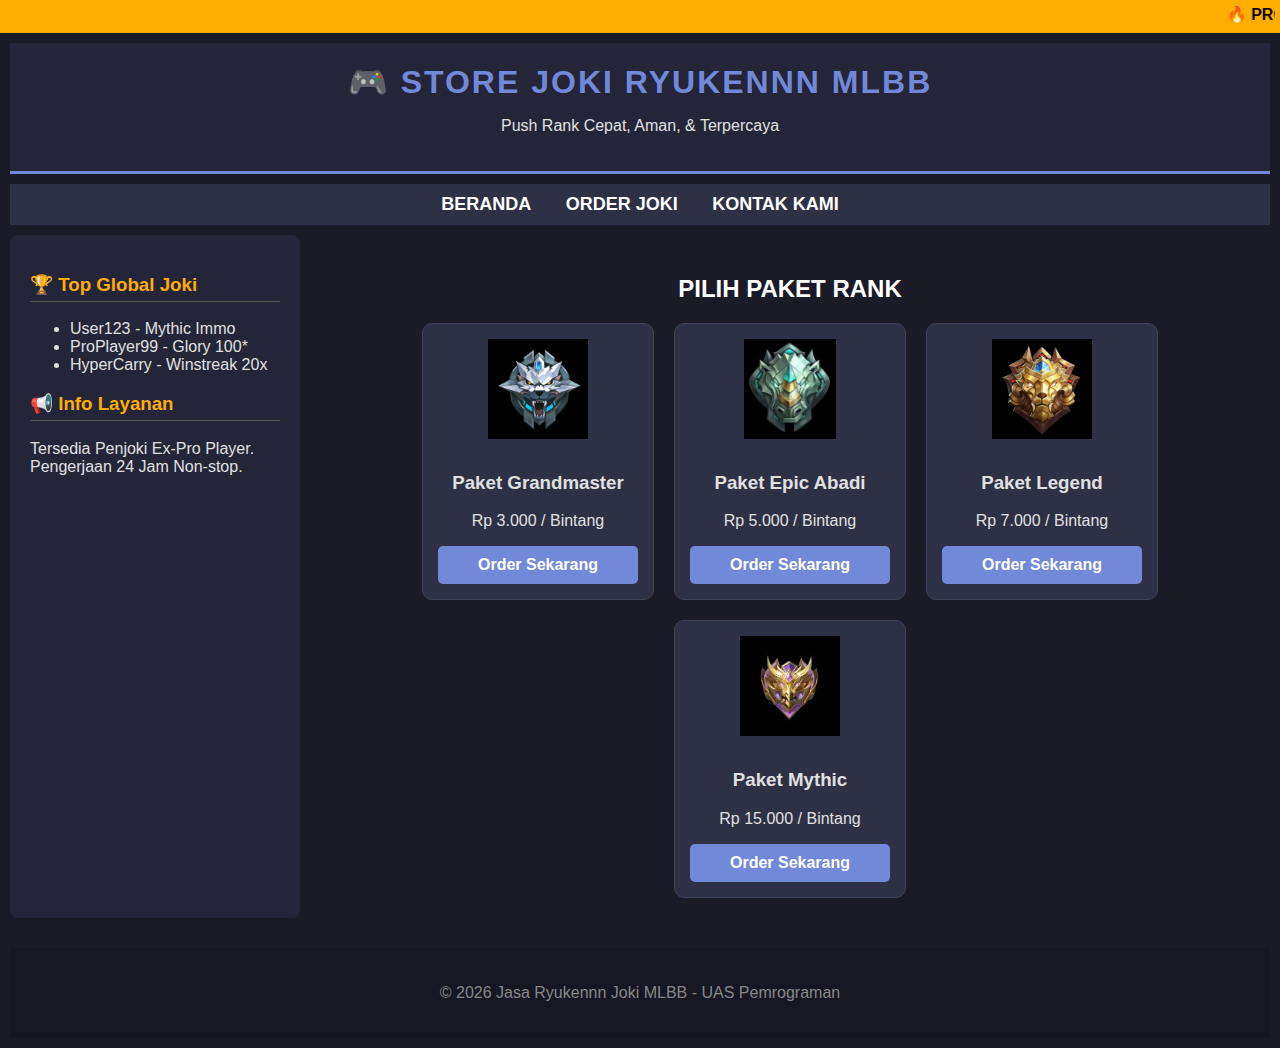
<file: index.html>
<!DOCTYPE html>
<html lang="id">
<head>
    <meta charset="UTF-8">
    <title>Joki MLBB Terpercaya</title>
    <link rel="stylesheet" href="style.css">
</head>
<body>

    <div class="running-text">
        <marquee>🔥 PROMO UAS: DISKON 50% JOKI MYTHIC SAMPAI TANGGAL 14 FEBRUARI 2026! 🔥 ORDER SEKARANG!</marquee>
    </div>

    <div class="grid-container">
        <header>
            <h1>🎮 STORE JOKI Ryukennn MLBB</h1>
            <p>Push Rank Cepat, Aman, & Terpercaya</p>
        </header>

        <nav>
            <a href="index.html">BERANDA</a>
            <a href="order.html">ORDER JOKI</a>
            <a href="contact.html">KONTAK KAMI</a>
        </nav>

        <aside>
            <h3>🏆 Top Global Joki</h3>
            <ul>
                <li>User123 - Mythic Immo</li>
                <li>ProPlayer99 - Glory 100*</li>
                <li>HyperCarry - Winstreak 20x</li>
            </ul>
            <h3>📢 Info Layanan</h3>
            <p>Tersedia Penjoki Ex-Pro Player. Pengerjaan 24 Jam Non-stop.</p>
        </aside>

        <main>
            <h2 style="text-align:center; color:#fff;">PILIH PAKET RANK</h2>
            <div class="catalog">
                <div class="card">
                    <img src="img\gm.jpg" alt="GM">
                    <h3>Paket Grandmaster</h3>
                    <p>Rp 3.000 / Bintang</p>
                    <a href="order.html" class="btn-order">Order Sekarang</a>
                </div>
                <div class="card">
                    <img src="img\epic.jpg" alt="Epic">
                    <h3>Paket Epic Abadi</h3>
                    <p>Rp 5.000 / Bintang</p>
                    <a href="order.html" class="btn-order">Order Sekarang</a>
                </div>
                <div class="card">
                    <img src="img\legend.jpg" alt="Legend">
                    <h3>Paket Legend</h3>
                    <p>Rp 7.000 / Bintang</p>
                    <a href="order.html" class="btn-order">Order Sekarang</a>
                </div>
                <div class="card">
                    <img src="img\mytic.jpg" alt="Mythic">
                    <h3>Paket Mythic</h3>
                    <p>Rp 15.000 / Bintang</p>
                    <a href="order.html" class="btn-order">Order Sekarang</a>
                </div>
            </div>
        </main>

        <footer>
            <p>&copy; 2026 Jasa Ryukennn Joki MLBB - UAS Pemrograman </p>
        </footer>
    </div>

</body>
</html>
</file>
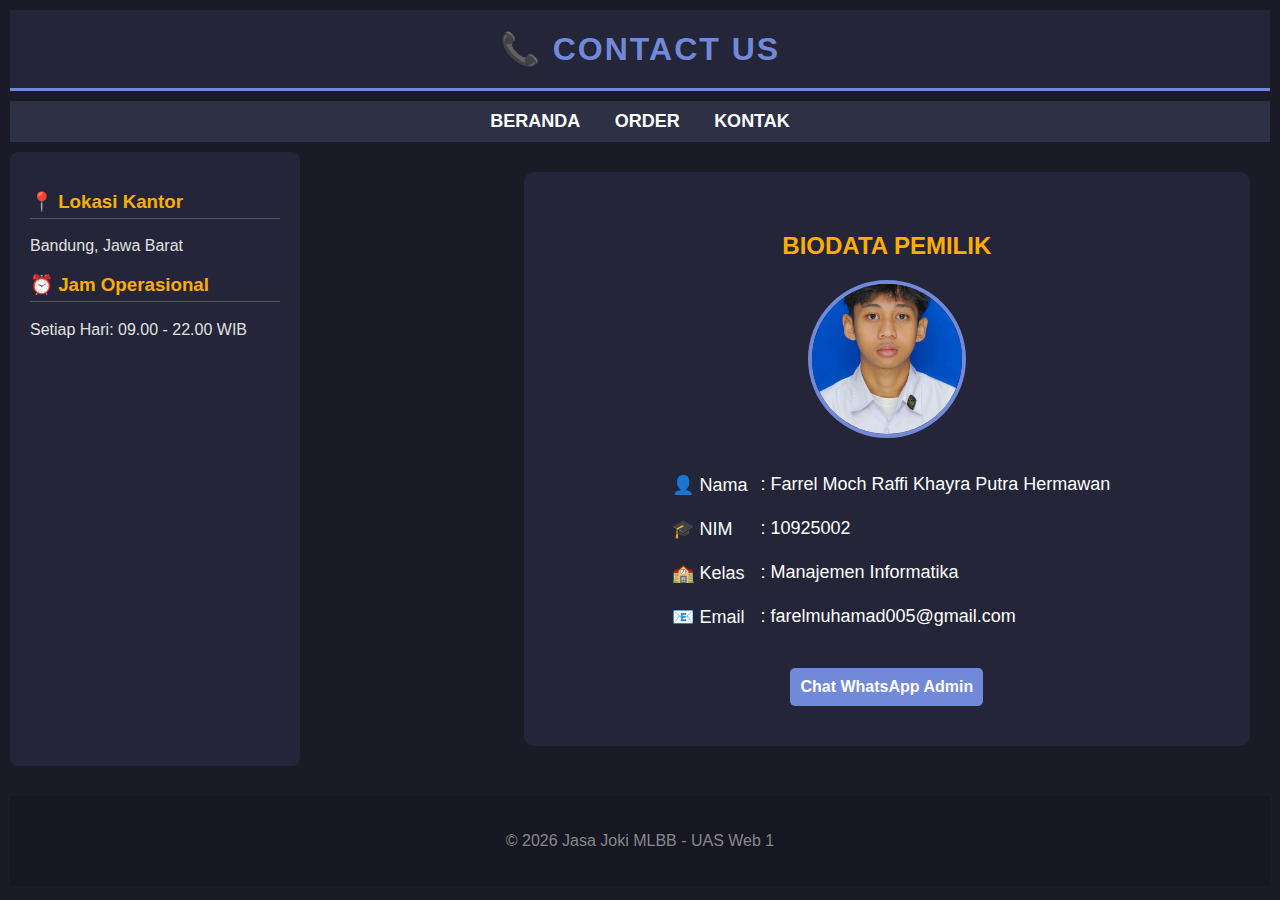
<file: contact.html>
<!DOCTYPE html>
<html lang="id">
<head>
    <meta charset="UTF-8">
    <title>Kontak Admin</title>
    <link rel="stylesheet" href="style.css">
</head>
<body>
    <div class="grid-container">
        <header><h1>📞 CONTACT US</h1></header>
        <nav>
            <a href="index.html">BERANDA</a>
            <a href="order.html">ORDER</a>
            <a href="contact.html">KONTAK</a>
        </nav>

        <aside>
            <h3>📍 Lokasi Kantor</h3>
            <p>Bandung, Jawa Barat</p>
            <h3>⏰ Jam Operasional</h3>
            <p>Setiap Hari: 09.00 - 22.00 WIB</p>
        </aside>

        <main>
            <div style="text-align: center; background: #242538; padding: 40px; border-radius: 10px;">
                <h2 style="color: #ffae00;">BIODATA PEMILIK</h2>
                <img src="img\farrel.jpg" alt="Foto Mahasiswa" style="width: 150px; height: 150px; border-radius: 50%; border: 4px solid #7289da; object-fit: cover;">
                
                <table align="center" style="margin-top: 20px; color: white; text-align: left; font-size: 18px;">
                    <tr>
                        <td style="padding: 10px;">👤 Nama</td>
                        <td>: Farrel Moch Raffi Khayra Putra Hermawan </td>
                    </tr>
                    <tr>
                        <td style="padding: 10px;">🎓 NIM</td>
                        <td>: 10925002</td>
                    </tr>
                    <tr>
                        <td style="padding: 10px;">🏫 Kelas</td>
                        <td>: Manajemen Informatika</td>
                    </tr>
                    <tr>
                        <td style="padding: 10px;">📧 Email</td>
                        <td>: farelmuhamad005@gmail.com</td>
                    </tr>
                </table>

                <br>
                <a href="https://wa.me/6289514170713" class="btn-order" style="display:inline-block; width: auto;">Chat WhatsApp Admin</a>
            </div>
        </main>

        <footer><p>&copy; 2026 Jasa Joki MLBB - UAS Web 1</p></footer>
    </div>
</body>
</html>
</file>
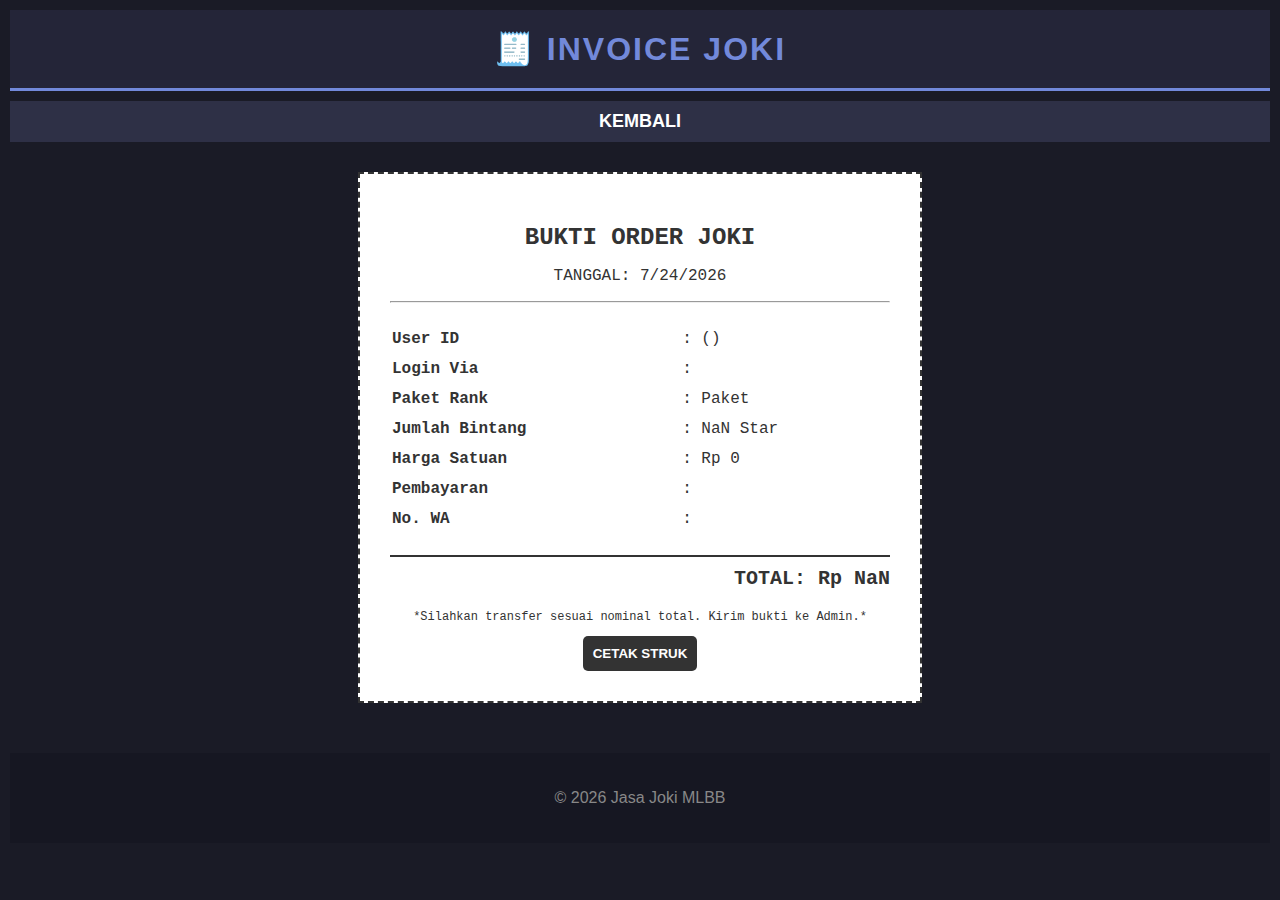
<file: invoice.html>
<!DOCTYPE html>
<html lang="id">
<head>
    <meta charset="UTF-8">
    <title>Invoice Pembayaran</title>
    <link rel="stylesheet" href="style.css">
    <style>
        .invoice-box {
            background: #fff;
            color: #333; /* Struk biasanya terang */
            max-width: 500px;
            margin: auto;
            padding: 30px;
            font-family: 'Courier New', monospace;
            border: 2px dashed #333;
        }
        .invoice-box h2 { text-align: center; margin-bottom: 5px; }
        .invoice-details { width: 100%; margin-top: 20px; }
        .invoice-details td { padding: 5px 0; }
        .total-pay { font-size: 20px; font-weight: bold; text-align: right; margin-top: 20px; border-top: 2px solid #333; padding-top: 10px; }
    </style>
</head>
<body>
    <div class="grid-container">
        <header><h1>🧾 INVOICE JOKI</h1></header>
        <nav><a href="index.html">KEMBALI</a></nav>

        <main style="grid-column: span 2;"> <div class="invoice-box">
                <h2>BUKTI ORDER JOKI</h2>
                <p style="text-align: center;">TANGGAL: <span id="tgl"></span></p>
                <hr>
                
                <table class="invoice-details">
                    <tr><td><strong>User ID</strong></td><td>: <span id="resID"></span> (<span id="resServer"></span>)</td></tr>
                    <tr><td><strong>Login Via</strong></td><td>: <span id="resLogin"></span></td></tr>
                    <tr><td><strong>Paket Rank</strong></td><td>: <span id="resPaket"></span></td></tr>
                    <tr><td><strong>Jumlah Bintang</strong></td><td>: <span id="resQty"></span> Star</td></tr>
                    <tr><td><strong>Harga Satuan</strong></td><td>: <span id="resHarga"></span></td></tr>
                    <tr><td><strong>Pembayaran</strong></td><td>: <span id="resPay"></span></td></tr>
                    <tr><td><strong>No. WA</strong></td><td>: <span id="resWA"></span></td></tr>
                </table>

                <div class="total-pay">
                    TOTAL: <span id="resTotal">Rp 0</span>
                </div>

                <p style="font-size: 12px; margin-top: 20px; text-align: center;">*Silahkan transfer sesuai nominal total. Kirim bukti ke Admin.*</p>
                
                <center>
                    <button onclick="window.print()" class="btn-order" style="background:#333; color:white; border:none; cursor:pointer;">CETAK STRUK</button>
                </center>
            </div>
        </main>

        <footer><p>&copy; 2026 Jasa Joki MLBB</p></footer>
    </div>

    <script>
        // LOGIKA JAVASCRIPT UNTUK MENANGKAP DATA
        const params = new URLSearchParams(window.location.search);
        
        // Ambil data paket (Nama|Harga)
        const paketRaw = params.get('paket') || "Paket|0";
        const [namaPaket, hargaSatuan] = paketRaw.split('|');
        const qty = parseInt(params.get('qty'));
        const total = parseInt(hargaSatuan) * qty;

        // Tampilkan ke elemen HTML
        document.getElementById('tgl').innerText = new Date().toLocaleDateString();
        document.getElementById('resID').innerText = params.get('userid');
        document.getElementById('resServer').innerText = params.get('serverid');
        document.getElementById('resLogin').innerText = params.get('loginvia');
        document.getElementById('resPaket').innerText = namaPaket;
        document.getElementById('resQty').innerText = qty;
        document.getElementById('resHarga').innerText = "Rp " + parseInt(hargaSatuan).toLocaleString('id-ID');
        document.getElementById('resPay').innerText = params.get('pembayaran');
        document.getElementById('resWA').innerText = params.get('wa');
        document.getElementById('resTotal').innerText = "Rp " + total.toLocaleString('id-ID');
    </script>
</body>
</html>
</file>
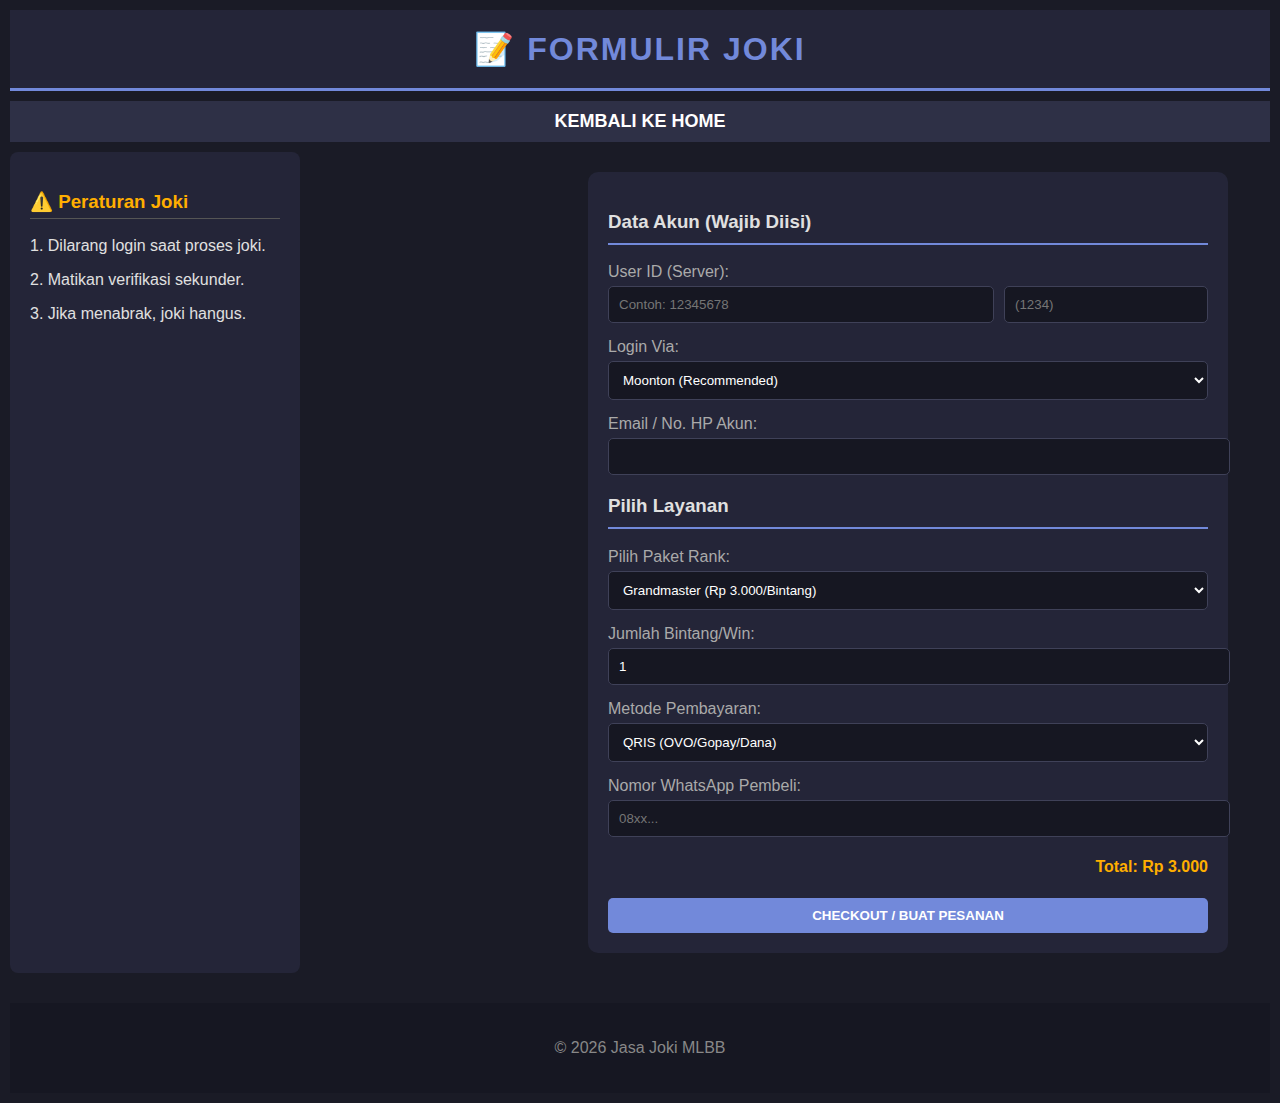
<file: order.html>
<!DOCTYPE html>
<html lang="id">
<head>
    <meta charset="UTF-8">
    <title>Form Order Joki</title>
    <link rel="stylesheet" href="style.css">
</head>
<body>
    <div class="grid-container">
        <header><h1>📝 FORMULIR JOKI</h1></header>
        <nav>
            <a href="index.html">KEMBALI KE HOME</a>
        </nav>

        <aside>
            <h3>⚠️ Peraturan Joki</h3>
            <p>1. Dilarang login saat proses joki.</p>
            <p>2. Matikan verifikasi sekunder.</p>
            <p>3. Jika menabrak, joki hangus.</p>
        </aside>

        <main>
            <div style="max-width: 600px; margin: auto; background: #242538; padding: 20px; border-radius: 10px;">
                <form action="invoice.html" method="GET">
                    <h3 style="border-bottom: 2px solid #7289da; padding-bottom:10px;">Data Akun (Wajib Diisi)</h3>
                    
                    <label>User ID (Server):</label>
                    <div style="display:flex; gap:10px;">
                        <input type="number" name="userid" placeholder="Contoh: 12345678" required style="flex:2;">
                        <input type="number" name="serverid" placeholder="(1234)" required style="flex:1;">
                    </div>

                    <label>Login Via:</label>
                    <select name="loginvia">
                        <option value="Moonton">Moonton (Recommended)</option>
                        <option value="VK">VK</option>
                        <option value="TikTok">TikTok</option>
                        <option value="Facebook">Facebook</option>
                    </select>

                    <label>Email / No. HP Akun:</label>
                    <input type="text" name="email_akun" required>

                    <h3 style="border-bottom: 2px solid #7289da; padding-bottom:10px; margin-top:20px;">Pilih Layanan</h3>
                    
                    <label>Pilih Paket Rank:</label>
                    <select name="paket" id="paket" onchange="updateHarga()">
                        <option value="Grandmaster|3000">Grandmaster (Rp 3.000/Bintang)</option>
                        <option value="Epic|5000">Epic (Rp 5.000/Bintang)</option>
                        <option value="Legend|7000">Legend (Rp 7.000/Bintang)</option>
                        <option value="Mythic|15000">Mythic (Rp 15.000/Bintang)</option>
                    </select>

                    <label>Jumlah Bintang/Win:</label>
                    <input type="number" name="qty" id="qty" value="1" min="1" oninput="updateHarga()">

                    <label>Metode Pembayaran:</label>
                    <select name="pembayaran">
                        <option value="QRIS">QRIS (OVO/Gopay/Dana)</option>
                        <option value="Transfer Bank">Transfer Bank BCA</option>
                        <option value="Pulsa">Pulsa (Rate 0.8)</option>
                    </select>

                    <label>Nomor WhatsApp Pembeli:</label>
                    <input type="number" name="wa" placeholder="08xx..." required>

                    <h4 style="text-align: right; color: #ffae00;">Total: <span id="totalDisplay">Rp 3.000</span></h4>
                    
                    <button type="submit" class="btn-order" style="width:100%; border:none; cursor:pointer;">CHECKOUT / BUAT PESANAN</button>
                </form>
            </div>
        </main>
        
        <footer><p>&copy; 2026 Jasa Joki MLBB</p></footer>
    </div>

    <script>
        // Script sederhana untuk hitung estimasi harga realtime
        function updateHarga() {
            let paket = document.getElementById('paket').value.split('|');
            let harga = parseInt(paket[1]);
            let qty = document.getElementById('qty').value;
            let total = harga * qty;
            document.getElementById('totalDisplay').innerText = "Rp " + total.toLocaleString('id-ID');
        }
    </script>
</body>
</html>
</file>
<file: style.css>
/* style.css */
body {
    font-family: 'Segoe UI', Tahoma, Geneva, Verdana, sans-serif;
    background-color: #1a1b26; /* Dark background ala Rapspoint */
    color: #e0e0e0;
    margin: 0;
    padding: 0;
}

/* Layout Grid Area */
.grid-container {
    display: grid;
    grid-template-areas:
        'header header'
        'nav nav'
        'sidebar main'
        'footer footer';
    grid-gap: 10px;
    padding: 10px;
}

/* Header */
header {
    grid-area: header;
    background-color: #242538;
    padding: 20px;
    text-align: center;
    border-bottom: 3px solid #7289da;
}
header h1 { margin: 0; color: #7289da; text-transform: uppercase; letter-spacing: 2px; }

/* Marquee */
.running-text {
    background: #ffae00;
    color: #000;
    font-weight: bold;
    padding: 5px;
}

/* Navigation */
nav {
    grid-area: nav;
    background-color: #2e3046;
    padding: 10px;
    text-align: center;
}
nav a {
    color: #fff;
    text-decoration: none;
    margin: 0 15px;
    font-weight: bold;
    font-size: 18px;
}
nav a:hover { color: #ffae00; }

/* Sidebar */
aside {
    grid-area: sidebar;
    background-color: #242538;
    padding: 20px;
    width: 250px;
    border-radius: 8px;
}
aside h3 { color: #ffae00; border-bottom: 1px solid #555; padding-bottom: 5px; }

/* Main Content */
main {
    grid-area: main;
    background-color: #1a1b26;
    padding: 20px;
    min-height: 500px;
}

/* Footer */
footer {
    grid-area: footer;
    background-color: #161722;
    padding: 20px;
    text-align: center;
    color: #888;
    margin-top: 20px;
}

/* Komponen Katalog (Card) */
.catalog {
    display: flex;
    flex-wrap: wrap;
    gap: 20px;
    justify-content: center;
}
.card {
    background: #2e3046;
    border: 1px solid #3f4158;
    border-radius: 10px;
    width: 200px;
    padding: 15px;
    text-align: center;
    transition: 0.3s;
}
.card:hover { transform: translateY(-5px); border-color: #7289da; }
.card img { width: 100px; height: 100px; object-fit: contain; margin-bottom: 10px; }
.btn-order {
    display: block;
    background: #7289da;
    color: white;
    padding: 10px;
    text-decoration: none;
    border-radius: 5px;
    margin-top: 10px;
    font-weight: bold;
}
.btn-order:hover { background: #5b6eae; }

/* Form Styles */
form label { display: block; margin-top: 15px; color: #aaa; }
form input, form select {
    width: 100%;
    padding: 10px;
    margin-top: 5px;
    background: #161722;
    border: 1px solid #3f4158;
    color: white;
    border-radius: 5px;
}
</file>
